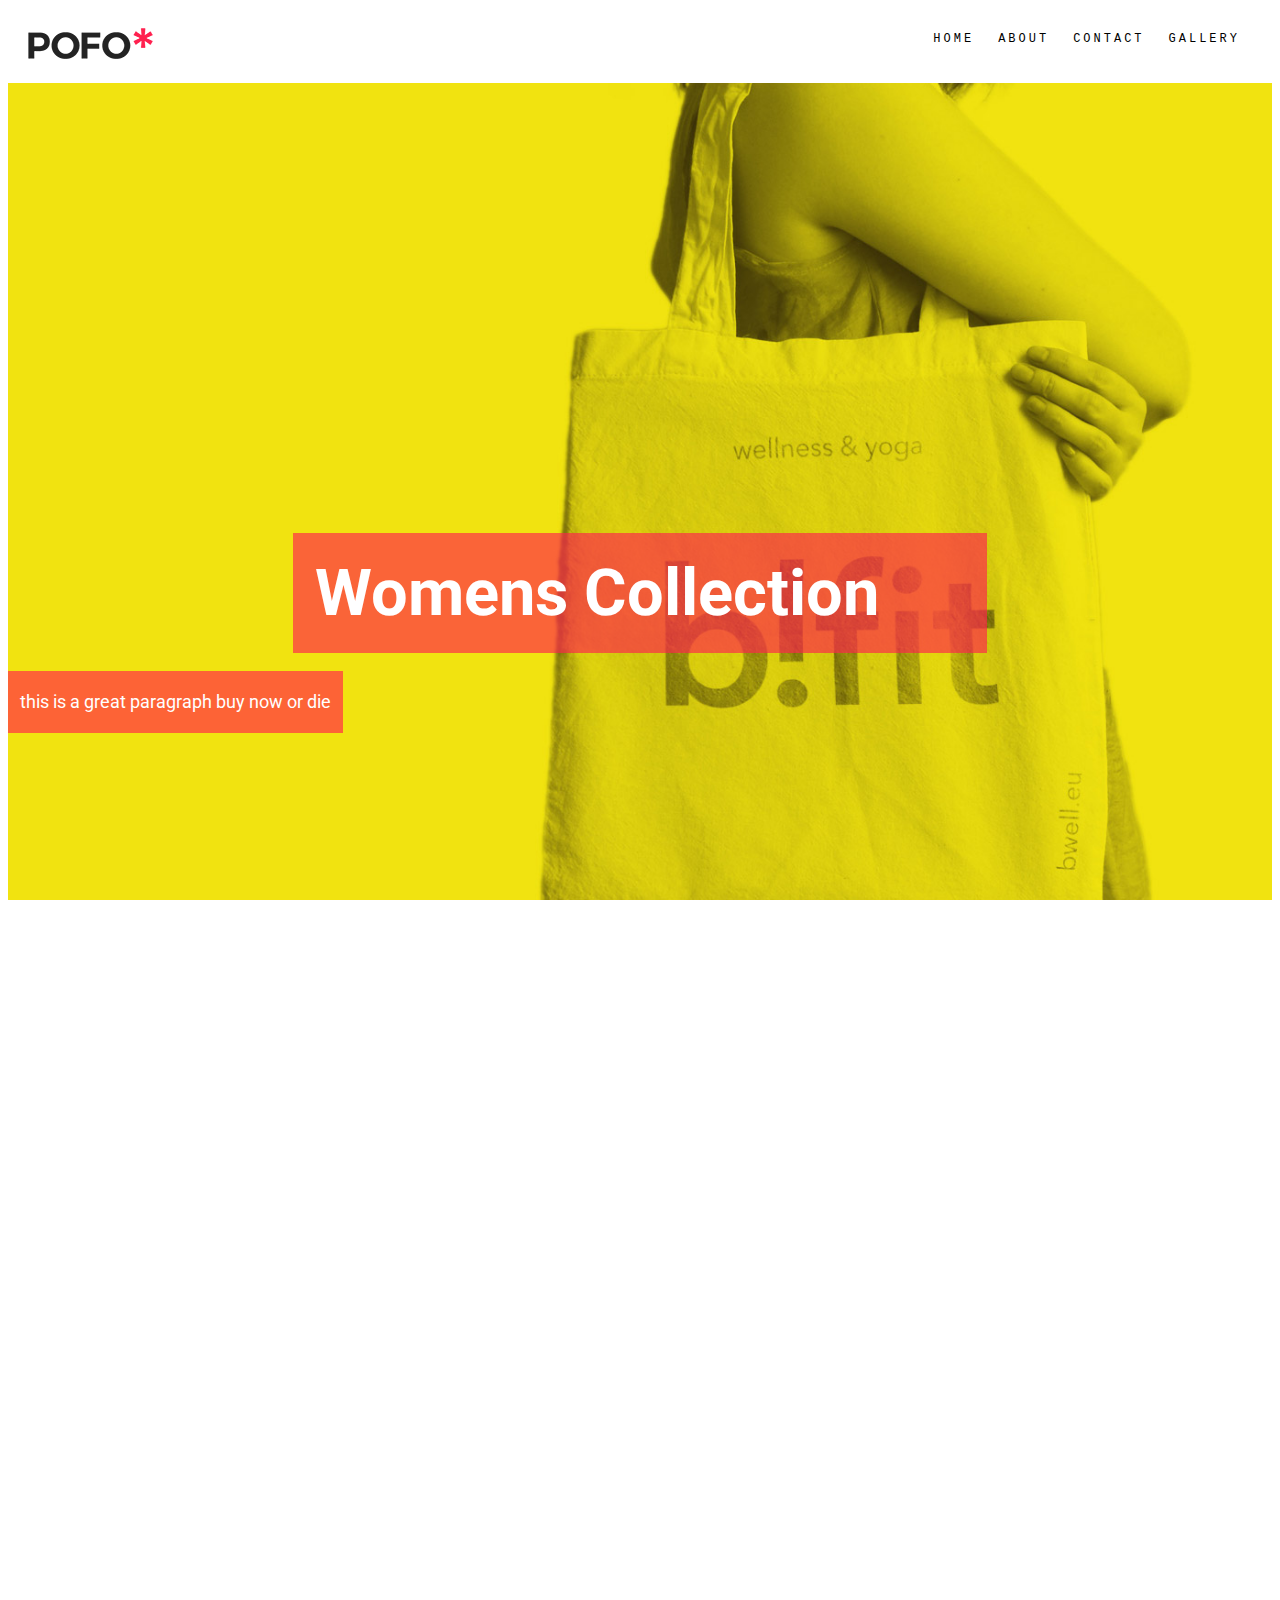
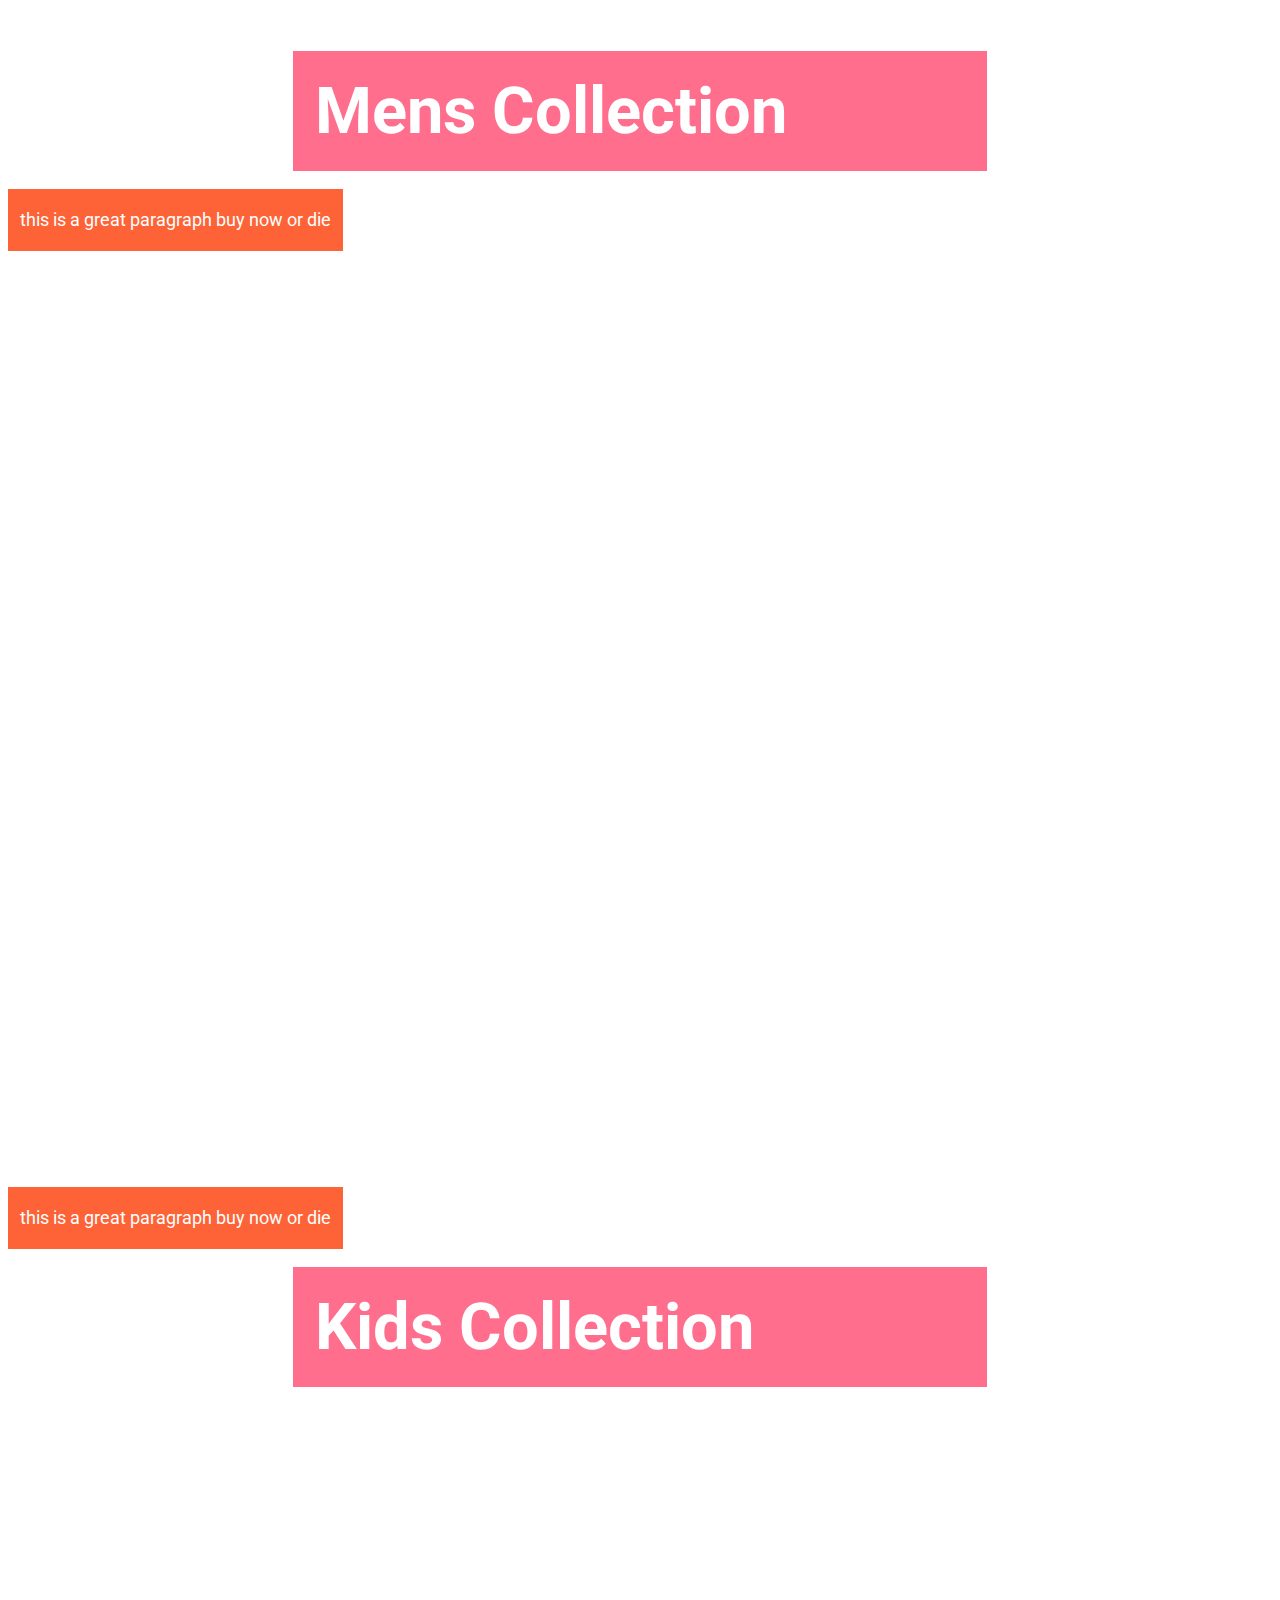
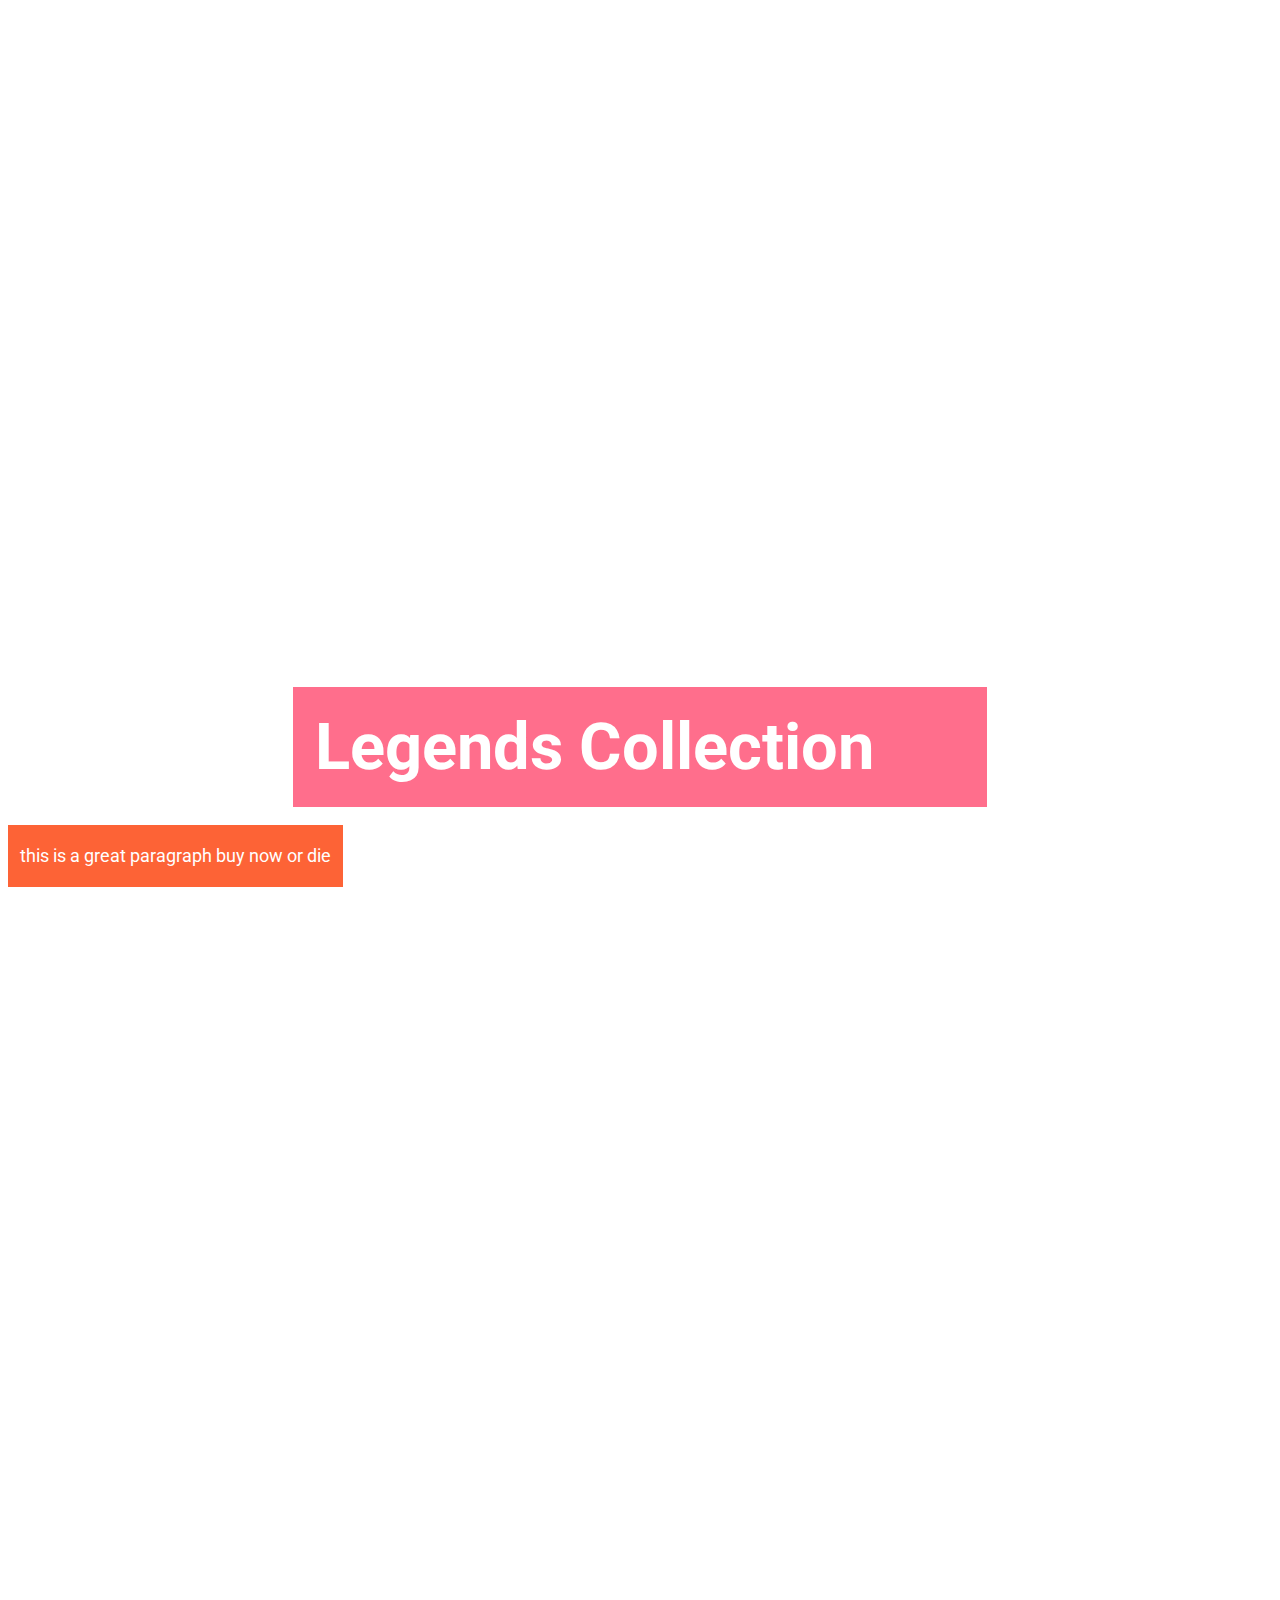
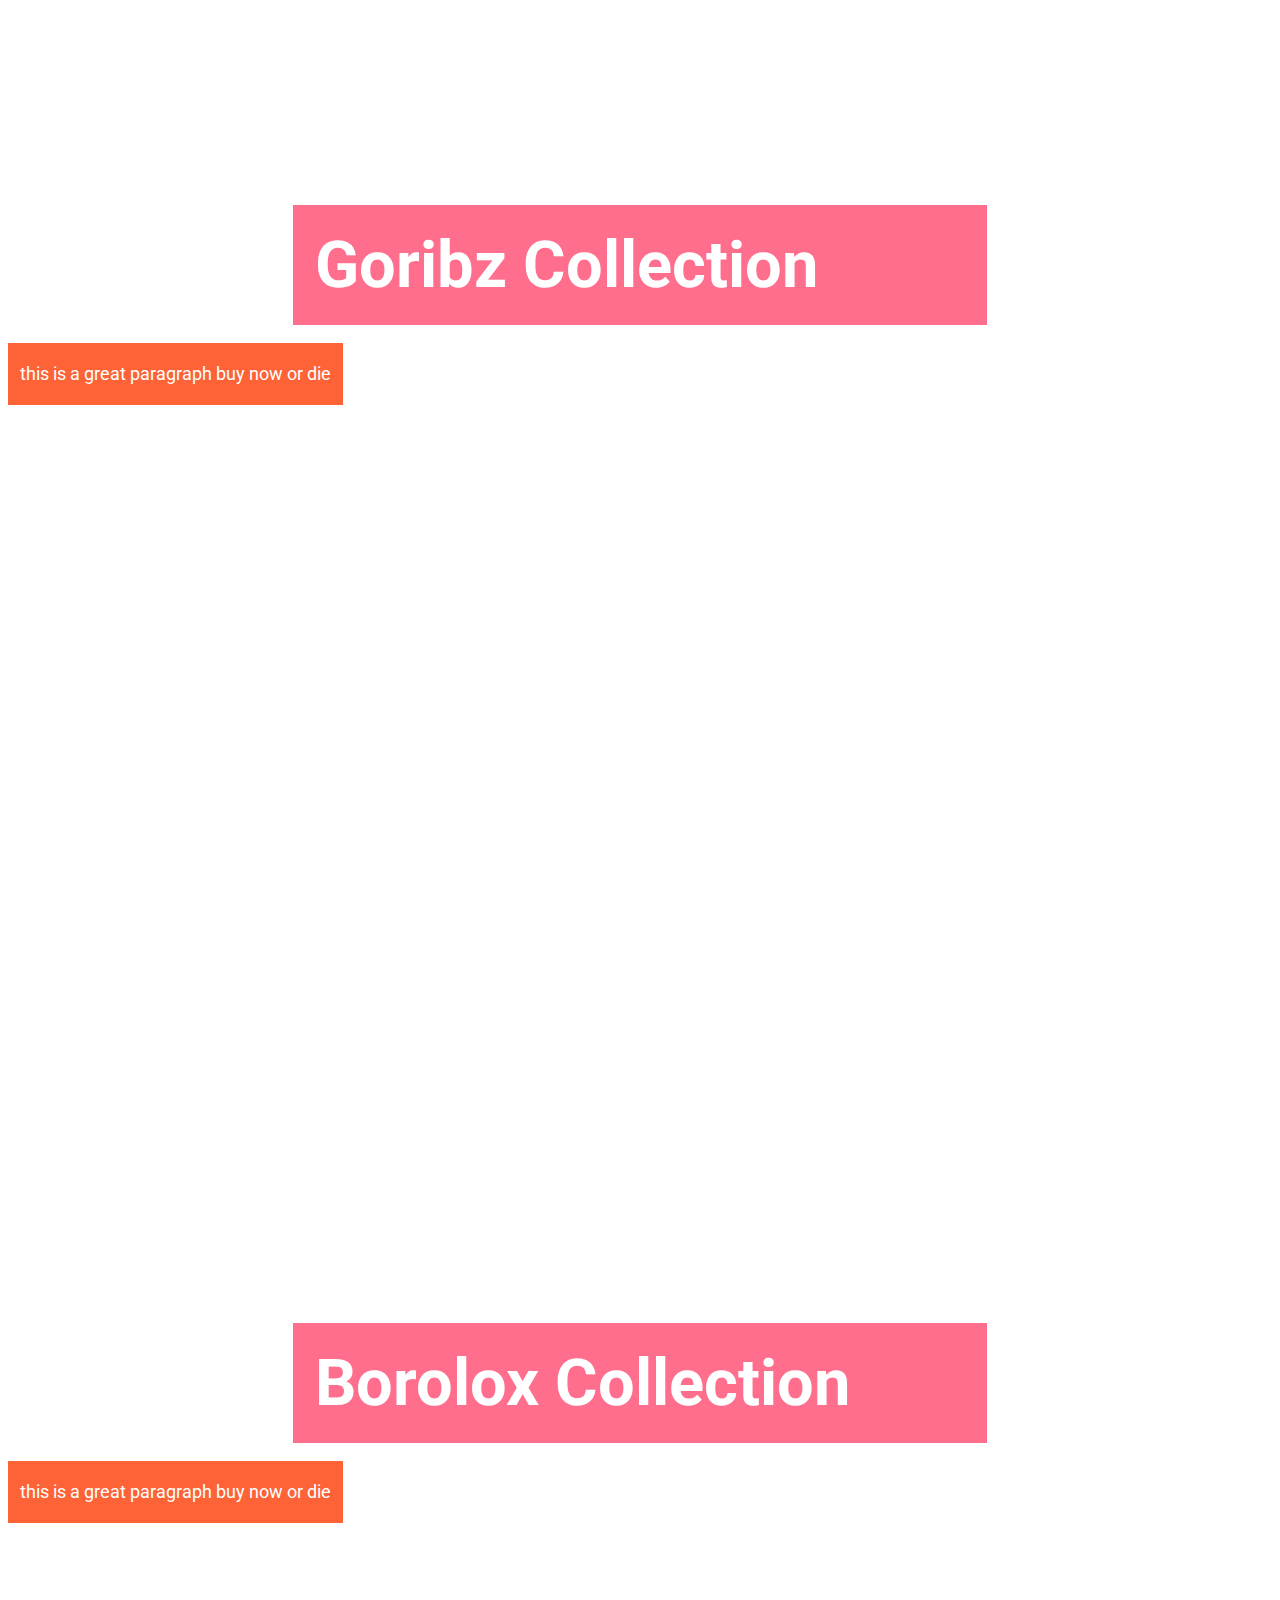
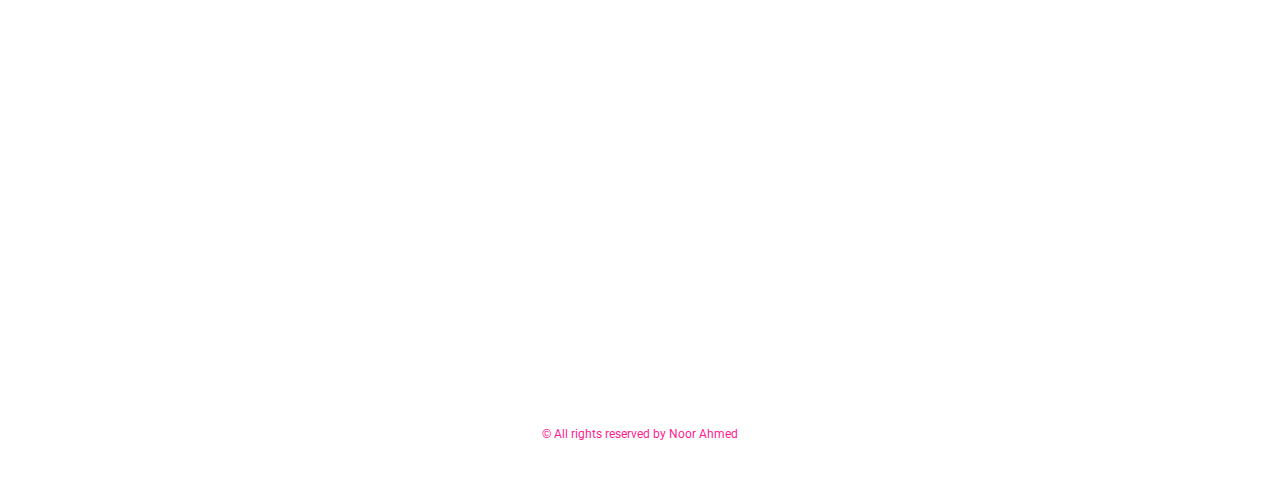
<file: index.html>
<!DOCTYPE html>
<html lang="en">
<head>
	<meta charset="UTF-8">
	<meta name="viewport" content="width=device-width, initial-scale=1.0">
	

	<title>Pofo Project Parallal</title>
</head>
<body>
	<!-- Header Section Start -->
	<header>
		<div class="container">
			<div class="logo">
				<a href="index.html">
					<img src="images/logo.png" alt="logo" title="POFO image">
				</a>
			</div>
			<nav>
				<ul>
					<li> <a href="index.html">Home</a></li>
					
					<li><a href="about.html">About</a></li>
					<li><a href="contact.html">Contact</a></li>
					<li><a href="gallery.html">Gallery</a></li>
					
				</ul>
			</nav>
		</div>
	</header>
	<!-- Header Section End -->

	<!-- Section One Starts -->
	<section class="section-one">
		<h1>Womens Collection</h1>
		<p>this is a great paragraph buy now or die</p>
	</section>
	<!-- Section One Ends -->
	<!-- Section two Starts -->
	<section class="section-two">
		<h1>Mens Collection</h1>
		<p>this is a great paragraph buy now or die</p>
	</section>
	<!-- Section two Ends -->
	<!-- Section three Starts -->
	<section class="section-three">
				<p>this is a great paragraph buy now or die</p>
<h1>Kids Collection</h1>
	</section>
	<!-- Section three Ends -->
	<!-- Section four Starts -->
	<section class="section-four">
		<h1>Legends Collection</h1>
		<p>this is a great paragraph buy now or die</p>
	</section>
	<!-- Section four Ends -->
	<!-- Section five Starts -->
	<section class="section-five">
		<h1>Goribz Collection</h1>
		<p>this is a great paragraph buy now or die</p>
	</section>
	<!-- Section five Ends -->
		<!-- Section five Starts -->
	<section class="section-six">
		<h1>Borolox Collection</h1>
		<p>this is a great paragraph buy now or die</p>
	</section>
	<!-- Section five Ends -->

<!--Footer design start  -->
<footer>
	<div class="copyright"><p>&copy; All rights reserved by Noor Ahmed</p>
		
	</div>

</footer>
<!-- Footer design start -->
<link rel="stylesheet" type="text/css" href="css/style.css">
<link href="https://fonts.googleapis.com/css2?family=Roboto:wght@100&display=swap" rel="stylesheet">
</body>
</html>
</file>
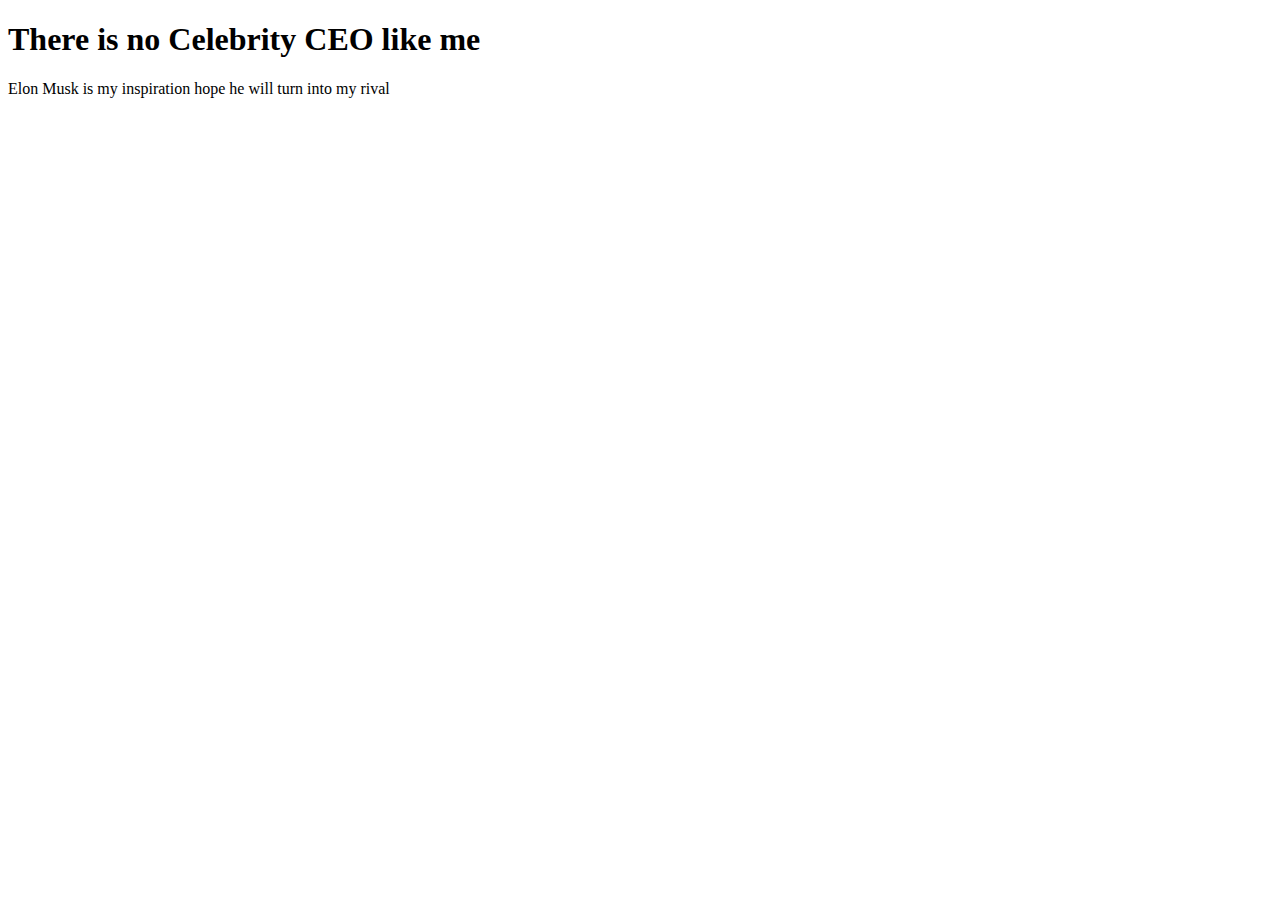
<file: about.html>
<!DOCTYPE html>
<html lang="en">
<head>
	<meta charset="UTF-8">
	<meta name="viewport" content="width=device-width, initial-scale=1.0">
	<title>About me</title>
</head>
<body>
	<h1>There is no Celebrity CEO like me</h1>
	<p>Elon Musk is my inspiration hope he will turn into my rival</p>
</body>
</html>
</file>
<file: css/style.css>
body{}
header{
    display: flex;
   padding: 20px;
}
.container{
    width: 1700px;
    margin: auto;
    flex-wrap: wrap;
    display: flex;
}
.logo{
    max-width: 20%;
    flex-basis: 20%;
}
.logo img{}
nav{
    flex-basis: 80%;
    max-width: 80%;
}
nav ul{
    display: flex;
    margin: 0;
    padding: 0;
    justify-content: flex-end;
}
nav ul li{
    list-style-type: none;
}
nav ul li a{
    font-size: 12px;
    font-weight: 500;
    letter-spacing: 3px;
    font-family: monospace;
    text-decoration: none;
    color: #000;
    text-transform: uppercase;
    padding: 12px;
}
nav ul li a:hover{
    
    transition: 0.3s;
    background-color: #ff214f;
    background-size:revert;
   color:antiquewhite;
}
.section-one{
	background-image: url(../images/portfolio-item57.jpg);
	padding-top: 450px;
	padding-bottom: 450px;
	background-attachment: fixed;
	background-size: cover;
	background-repeat: no-repeat;
	background-position-y: top;
}
.section-two{background-image: url(../images/portfolio-item58.jpg);
	padding-top: 450px;
	padding-bottom: 450px;
	background-attachment: fixed;
	background-size: cover;
	background-repeat: no-repeat;
	background-position-y: top;
}
.section-three{background-image: url(../images/portfolio-item59.jpg);
	padding-top: 450px;
	padding-bottom: 450px;
	background-attachment: fixed;
	background-size: cover;
	background-repeat: no-repeat;
	background-position-y: top;
}
.section-four{background-image: url(../images/portfolio-item60.jpg);
	padding-top: 450px;
	padding-bottom: 450px;
	background-attachment: fixed;
	background-size: cover;
	background-repeat: no-repeat;
	background-position-y: top;
}
.section-five{background-image: url(../images/portfolio-item61.jpg);
	padding-top: 450px;
	padding-bottom: 450px;
	background-attachment: fixed;
	background-size: cover;
	background-repeat: no-repeat;
	background-position-y: top;
}
.section-six{background-image: url(../images/portfolio-item62.jpg);
	padding-top: 450px;
	padding-bottom: 450px;
	background-attachment: fixed;
	background-size: cover;
	background-repeat: no-repeat;
	background-position-y: top;
}
h1 {
	margin: auto;
	font-size: 65px;
	font-family: Roboto;
	color: #fff;
	background-color: #ff214fa6;
	width: 700px;
	max-width: 650px;
	padding: 22px;
}
p{
	font-family: 'Roboto', sans-serif;
	font-size:18px;
	color:#fff;
	background: #fd6336;
	padding: 12px;
	line-height: 38px;
	display: inline-flex;
}
footer{

    color: #ff1c90;
 }

 footer{font-family: 'Roboto', sans-serif;}
 .copyright{
text-align:center;
 }
  .copyright p{
  	font-size: 12px;
  	color: #ff1c90;
  	background: #fff;


 }
</file>
